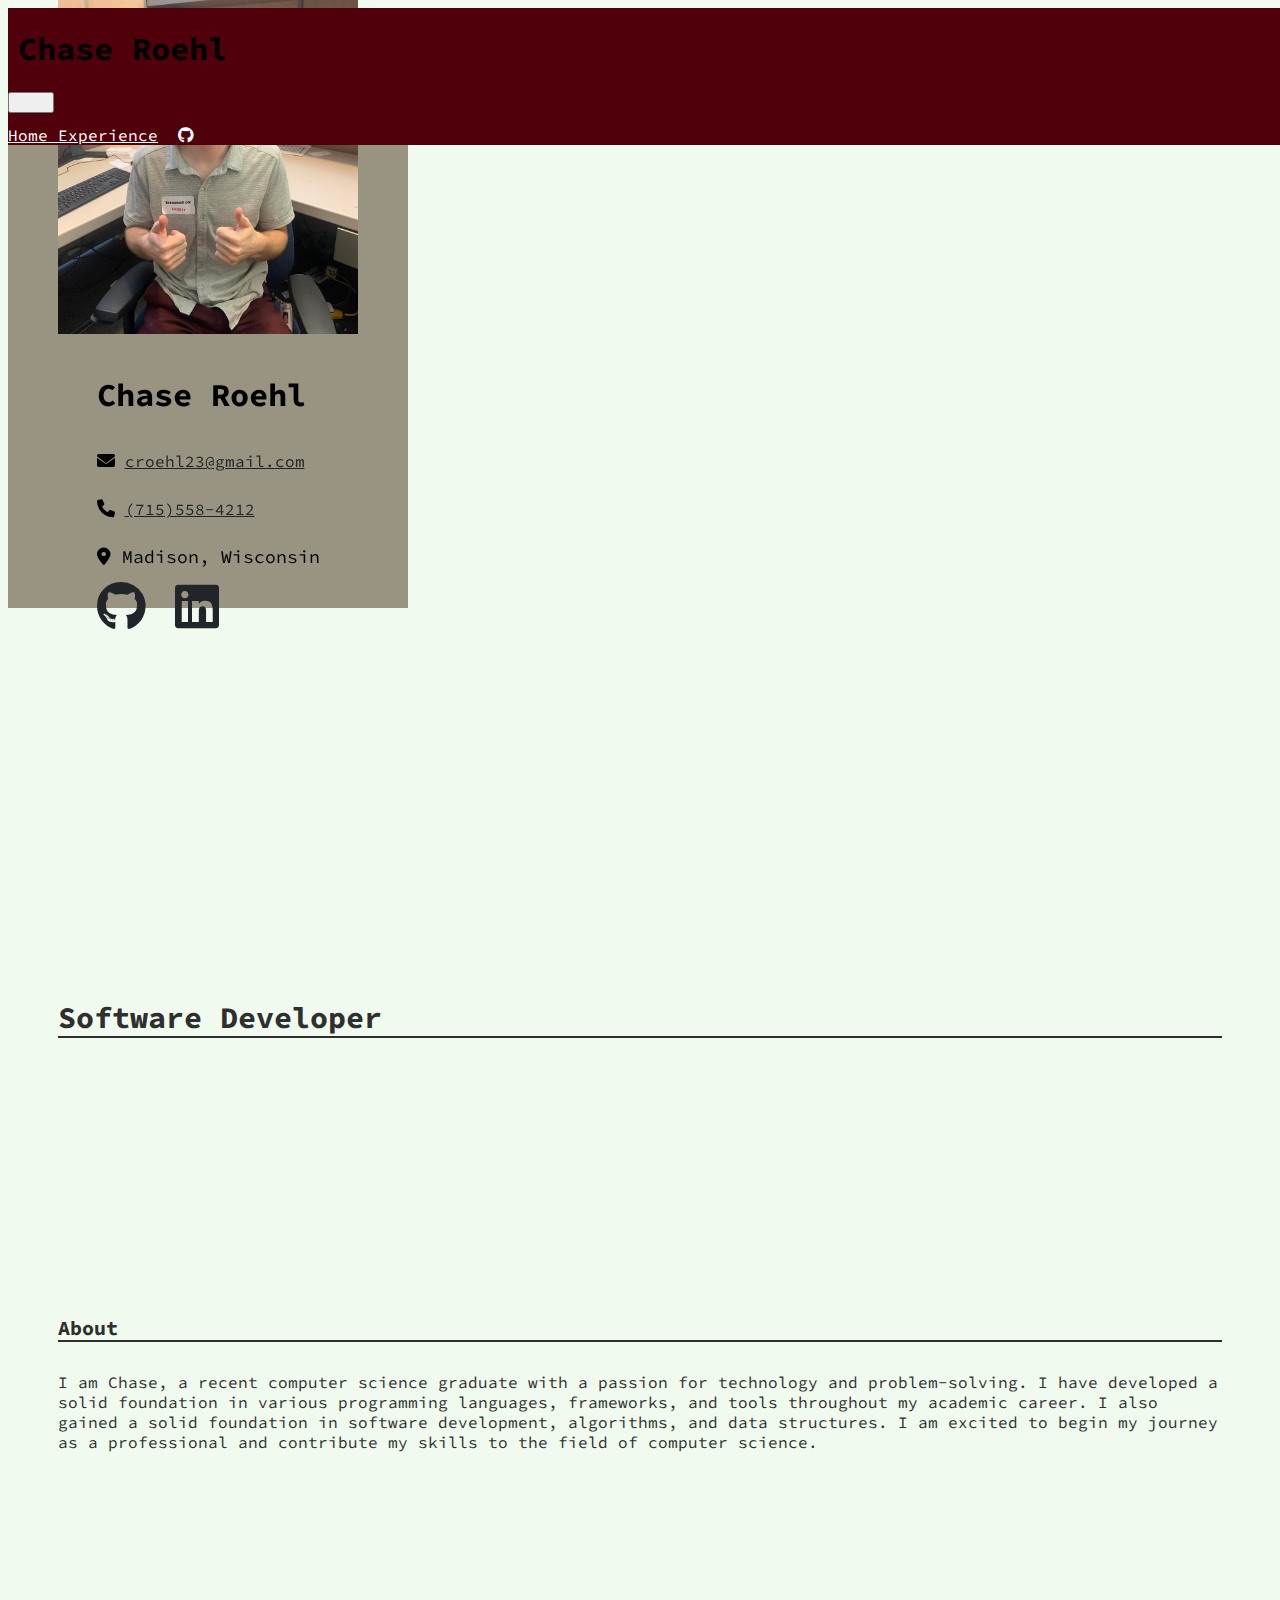
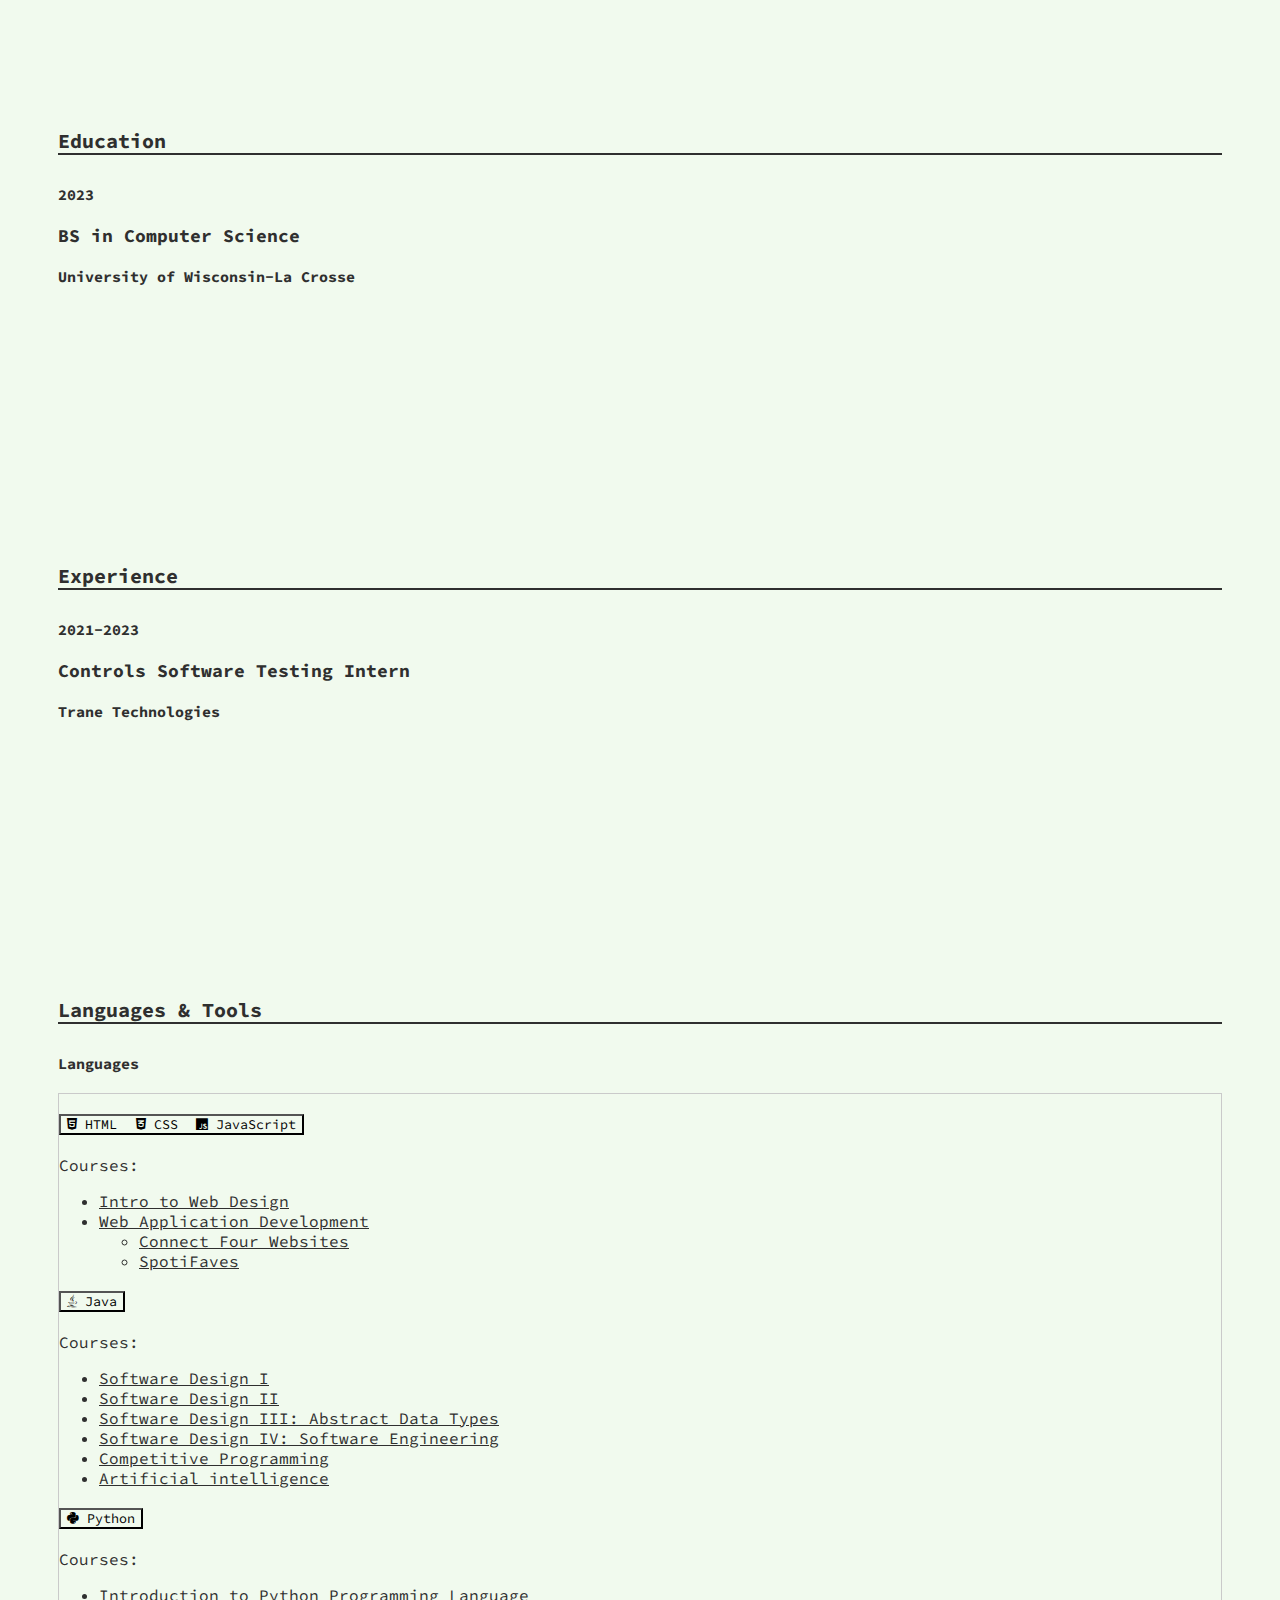
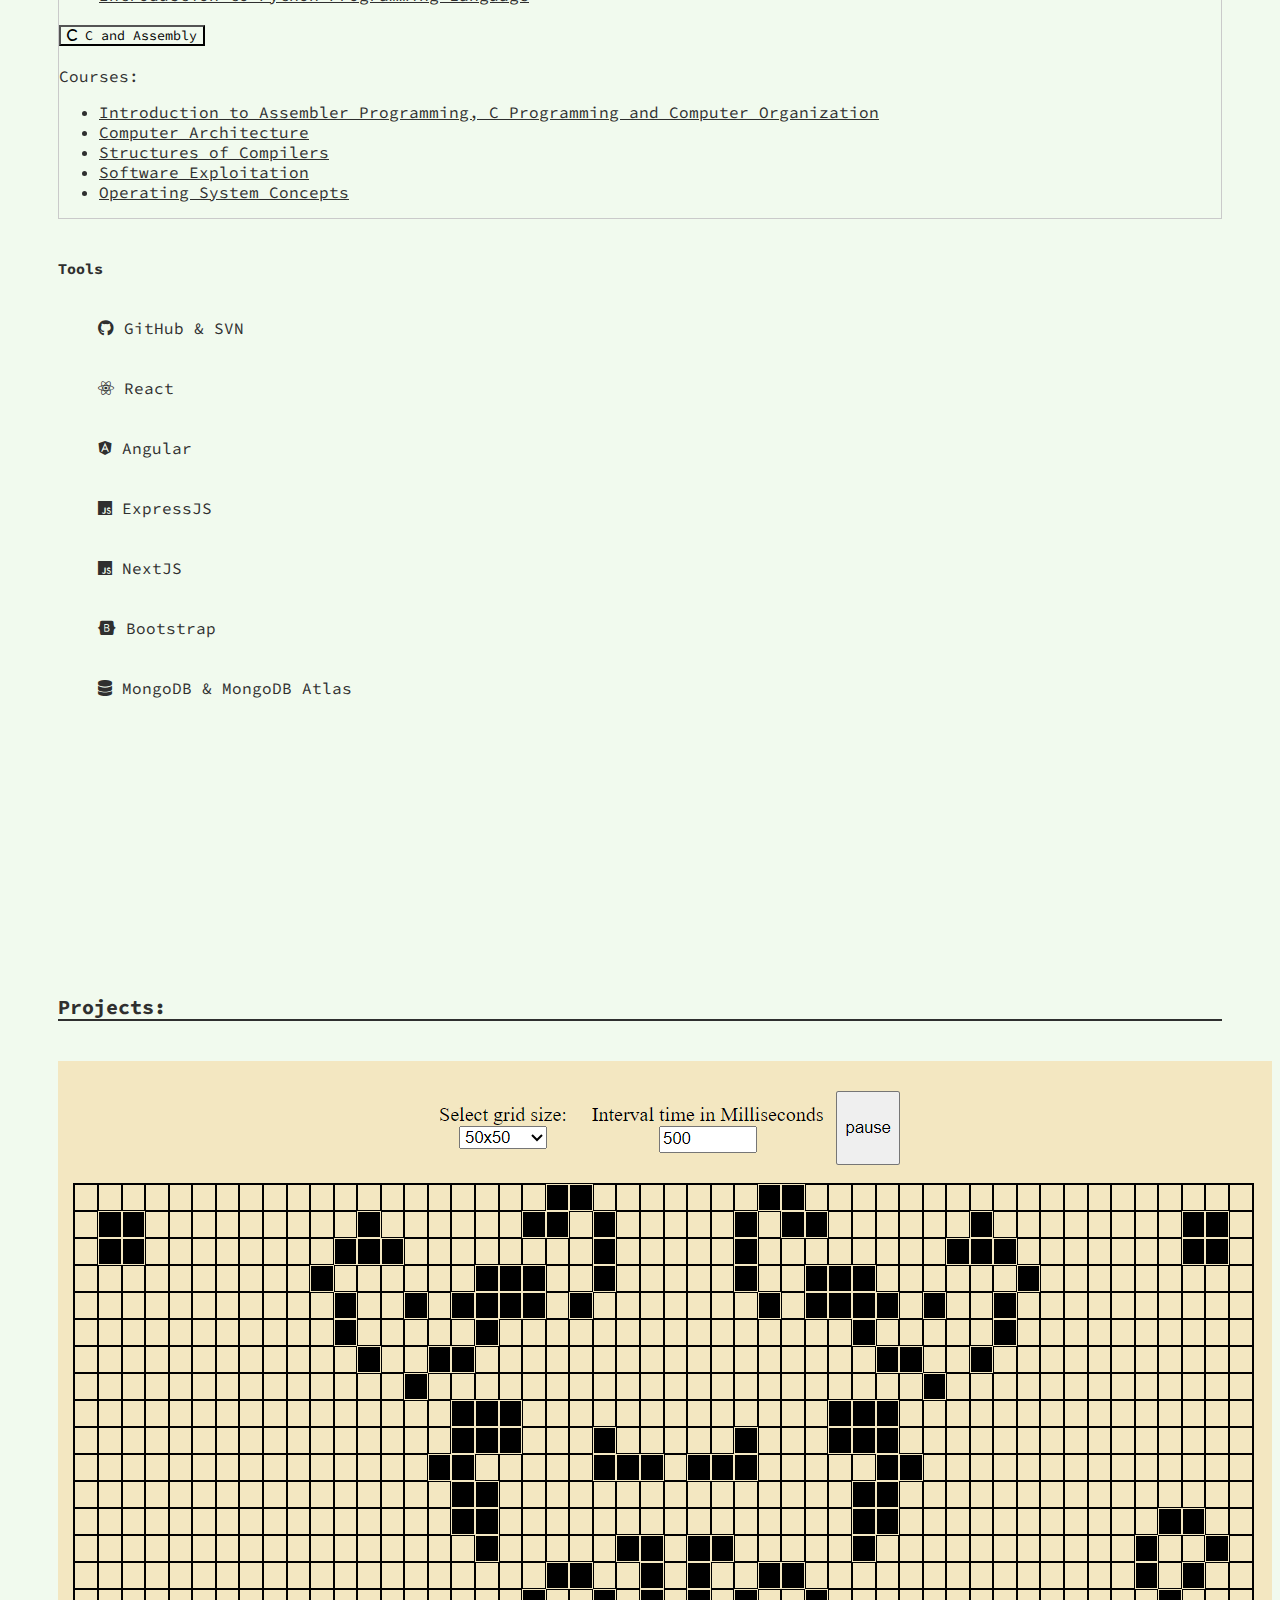
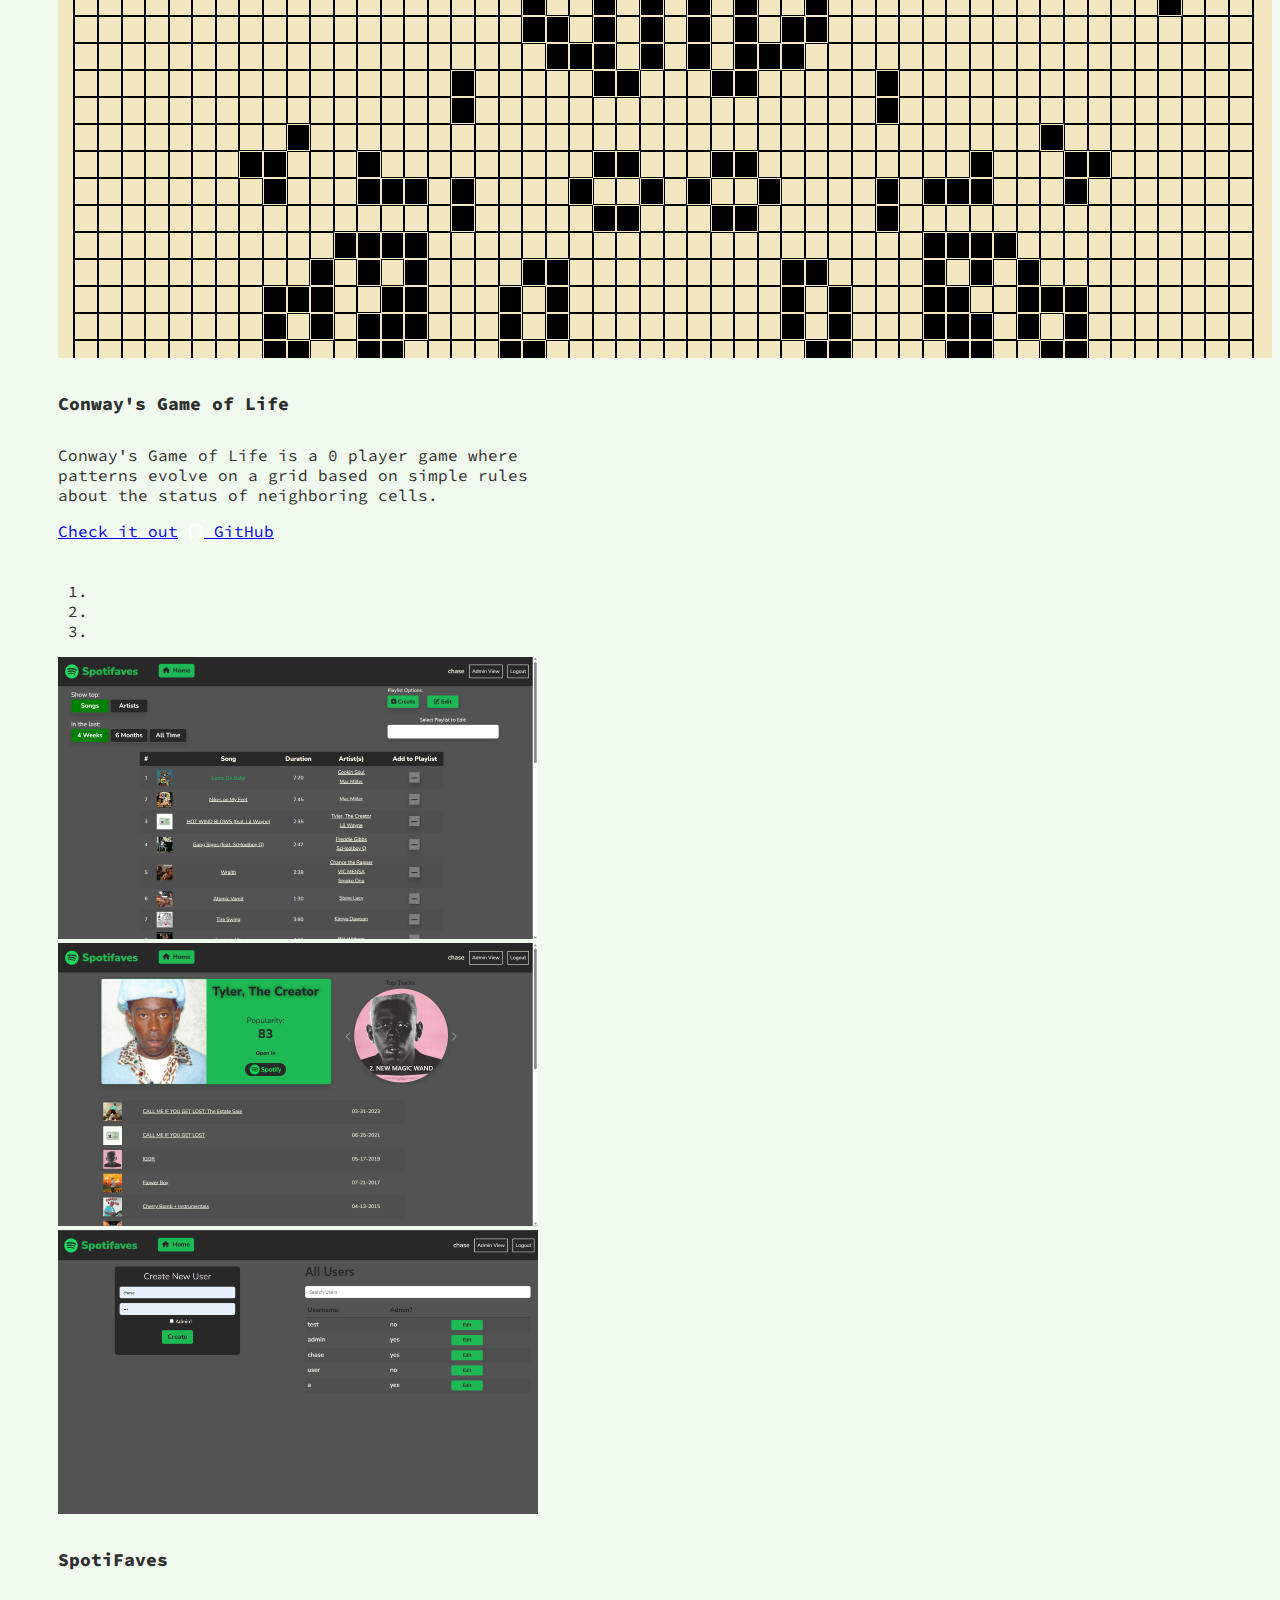
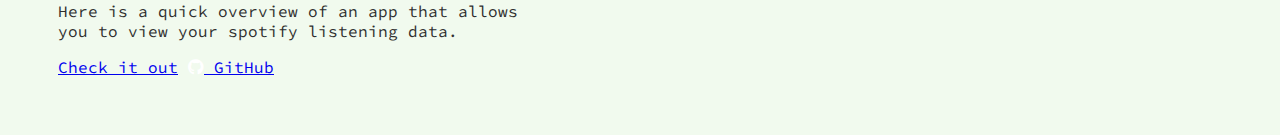
<file: index.html>
<!DOCTYPE html>
<html>
    <head>
        <title>Chase Roehl - Portfolio</title>
        <meta name="description" content="A showcase of my work and skills as an aspiring Software Developer"></meta>
        <meta name="keywords" content="web development, software development, Chase Roehl, portfolio"></meta>
        <meta name="viewport" content="width=device-width, initial-scale=1.0"></meta>

        <link rel="stylesheet" href="https://cdnjs.cloudflare.com/ajax/libs/font-awesome/6.0.0-beta3/css/all.min.css">
        <link href="https://cdn.jsdelivr.net/npm/bootstrap@5.2.3/dist/css/bootstrap.min.css" rel="stylesheet" integrity="sha384-rbsA2VBKQhggwzxH7pPCaAqO46MgnOM80zW1RWuH61DGLwZJEdK2Kadq2F9CUG65" crossorigin="anonymous">
        <script src="https://ajax.googleapis.com/ajax/libs/jquery/3.6.4/jquery.min.js"></script>
        <script src="https://cdn.jsdelivr.net/npm/@popperjs/core@2.11.6/dist/umd/popper.min.js"></script>
        <script src="https://cdn.jsdelivr.net/npm/bootstrap@5.3.0/dist/js/bootstrap.min.js"></script>


        

        <link rel="stylesheet" href="styles.css">

        <link rel="preconnect" href="https://fonts.googleapis.com">
        <link rel="preconnect" href="https://fonts.gstatic.com" crossorigin>
        <link href="https://fonts.googleapis.com/css2?family=Source+Code+Pro:wght@200;300;400;500;600;700;800;900&display=swap" rel="stylesheet">
    </head>
    <body>
        <header>
            <nav class="navbar navbar-expand-md">
                <h1 class="navbar-brand text-light" style="margin-left: 10px">Chase Roehl</h1>
                <button class="navbar-toggler" type="button" data-toggle="collapse" data-target="#navbarNavAltMarkup" aria-controls="navbarNavAltMarkup" aria-expanded="false" aria-label="Toggle navigation">
                    <span class="navbar-toggler-icon"></span>
                </button>
                <div class="collapse navbar-collapse" id="navbarNavAltMarkup">
                    <div class="navbar-nav">
                        <a class="nav-item nav-link" href="#about">Home <span class="sr-only">(current)</span></a>
                        <a class="nav-item nav-link" href="#experience">Experience</a>
                        <a class="fa-brands fa-github nav-item" href="https://github.com/roecha" target="_blank"></a> 
                    </div>
                </div>
            </nav>
            <script src="https://stackpath.bootstrapcdn.com/bootstrap/4.5.2/js/bootstrap.min.js"></script>
        </header>

        <div class="row">
            <div class="col-md-5 text-center d-flex align-items-center justify-content-center me-container">
                <div class="me rounded shadow">
                    <img class="rounded" src="./images/chasepic.jpg" alt="image of me at Trane" width="300" height="350">
                    <div class="text-start" style="margin-top: 20px;">
                        <h1>Chase Roehl</h1>
                        <div>
                            <h2 class="fa-solid fa-envelope"></h2>
                            <a href="mailto:croehl23@gmail.com">croehl23@gmail.com</a>
                        </div>
                        <div>
                            <h2 class="fa-solid fa-phone"></h2>
                            <a href="tel:7155584212" >(715)558-4212</a>
                        </div>
                        <h2 class="fa-solid fa-location-dot"><span style="font-family: 'Source Code Pro', monospace; font-weight: 400;"> Madison, Wisconsin</span></h2>
                        <div class="contact-buttons"> 
                            <a class="fa-brands fa-github me-contacts" href="https://github.com/roecha" target="_blank"></a>
                            <a class="fa-brands fa-linkedin me-contacts" href="https://www.linkedin.com/in/chase-roehl-21b240203/" target="_blank"></a>
                        </div> 
                    </div>
                </div>
            </div>
            <div class="col-md-7 about-container">
                <div class="about" id="about">
                    <h1 >Software Developer</h1>
                    <section id="about">
                        <h2>About</h2>
                        <p>
                            I am Chase, a recent computer science graduate with a
                            passion for technology and problem-solving. I have
                            developed a solid foundation in various programming
                            languages, frameworks, and tools throughout my academic
                            career. I also gained a solid foundation in software
                            development, algorithms, and data structures. I am
                            excited to begin my journey as a professional and
                            contribute my skills to the field of computer science.
                        </p>
                    </section>
                    <section>
                        <h2>Education</h2>
                        <div class="row education">
                            <h4 class="col-3">2023</h4>
                            <div class="col">
                                <h3>BS in Computer Science</h3>
                                <h4>University of Wisconsin-La Crosse</h4>
                            </div>
                        </div>
                    </section>
                    <section id="experience">
                        <h2>Experience</h2>
                        <div class="row experience">
                            <h4 class="col-3">2021-2023</h4>
                            <div class="col">
                                <h3>Controls Software Testing Intern</h3>
                                <h4>Trane Technologies</h4>
                            </div>
                        </div>
                    </section>
                    <section id="languages-section">
                        <script src="https://cdn.jsdelivr.net/npm/bootstrap@5.3.0/dist/js/bootstrap.bundle.min.js"></script>

                        <h2>Languages & Tools</h2>
                        <h4 class="langs-and-tools">Languages</h4>
                        <div class="accordion accordion-flush" id="accordion-flush-langs">
                            <div class="accordion-item">
                              <h4 class="accordion-header" id="flush-headingOne">
                                <button class="accordion-button collapsed" type="button" data-bs-toggle="collapse" data-bs-target="#flush-collapseOne" aria-expanded="false" aria-controls="flush-collapseOne">
                                  <div class="text-center d-flex align-items-center justify-content-center">
                                    <i class="fa-brands fa-html5"><span class="font-awesome-text" style="margin-right: 15px;"> HTML</span></i>
                                    <i class="fa-brands fa-css3-alt"><span class="font-awesome-text" style="margin-right: 15px;"> CSS</span></i>
                                    <i class="fa-brands fa-js"><span class="font-awesome-text"> JavaScript</span></i>
                                  </div>
                                </button>
                              </h4>
                              <div id="flush-collapseOne" class="accordion-collapse collapse" aria-labelledby="flush-headingOne" data-bs-parent="#accordion-flush-langs">
                                <div class="accordion-body">
                                    <p>Courses:</p>
                                    <ul>
                                        <li>
                                            <span class="popover-trigger" data-bs-toggle="popover" data-bs-placement="right" data-bs-trigger="hover"  data-bs-content="This course is an introduction to webpage design and website management. Students will be introduced to browser/server interaction, webpage design, techniques for creating media rich graphical interfaces, and ethical considerations regarding intellectual property rights and security. Students will receive hands-on experience in a variety of standardized web technologies to develop dynamic, functional, and appealing webpages.">
                                                Intro to Web Design
                                            </span>
                                        </li>
                                        <li>
                                            <span class="popover-trigger" data-bs-toggle="popover" data-bs-placement="right" data-bs-trigger="hover" data-bs-content="This course will give a detailed description of the core concepts and general principles of web application development. The course will cover various protocols, programming languages, scripting languages, data storage and security, layered software architectures, and graphical interface design as they relate to web development. Students will apply these techniques to the development of medium scale web application.">
                                                Web Application Development
                                            </span>
                                            <ul>
                                                <li>
                                                    <span class="popover-trigger" data-bs-toggle="popover" data-bs-placement="right" data-bs-trigger="hover" data-bs-content="Throughout the course, we worked on three different Connect Four websites. One was made entirely with ExpressJS, one with an Angular front-end and ExpressJS back-end, and one with an angular front-end and Spring Boot back-end. The Spring Boot back-end also included a MongoDB database and user authentication.">
                                                        Connect Four Websites
                                                    </span>
                                                </li>
                                                <li>
                                                    <span class="popover-trigger" data-bs-toggle="popover" data-bs-placement="right" data-bs-trigger="hover" data-bs-content="As a final project, I made an application using the Spotify API, an Angular front-end, an ExpressJS back-end, and a MongoDB database. The website would show your top songs and artists on Spotify as well as allow users to view song and artist data and create a playlist on Spotify. The website included user authentication and OAuth authentication for Spotify.">
                                                        SpotiFaves
                                                    </span>
                                                </li>
                                            </ul>
                                        </li>
                                    </ul>
                                </div>
                              </div>
                            </div>
                            <div class="accordion-item">
                              <h4 class="accordion-header" id="flush-headingTwo">
                                <button class="accordion-button collapsed" type="button" data-bs-toggle="collapse" data-bs-target="#flush-collapseTwo" aria-expanded="false" aria-controls="flush-collapseTwo">
                                    <i class="fa-brands fa-java"><span class="font-awesome-text"> Java</span></i>
                                </button>
                              </h4>
                              <div id="flush-collapseTwo" class="accordion-collapse collapse" aria-labelledby="flush-headingTwo" data-bs-parent="#accordion-flush-langs">
                                <div class="accordion-body">
                                    <p>Courses:</p>
                                    <ul>
                                        <li>
                                            <span class="popover-trigger" data-bs-toggle="popover" data-bs-placement="right" data-bs-trigger="hover" data-bs-content="This course is an introduction to the fundamentals of software development including software classes, objects, inheritance, polymorphism, logic, selection control, repetition control, subprograms, parameter passage, and rudimentary software engineering techniques. Students complete numerous programming projects using a modern programming language.">
                                                Software Design I
                                            </span>
                                        </li>
                                        <li>
                                            <span class="popover-trigger" data-bs-toggle="popover" data-bs-placement="right" data-bs-trigger="hover" data-bs-content="This is a second course in the design of programs. Emphasis is placed on data abstraction and its application in design. Definitions of abstract data types are examined. The following structures are examined as methods for implementing data abstractions: recursion, generics, stacks, queues, strings, and various linked lists. Students will be expected to write several programs using these techniques in a modern programming language.">
                                                Software Design II
                                            </span>
                                        </li>
                                        <li>
                                            <span class="popover-trigger" data-bs-toggle="popover" data-bs-placement="right" data-bs-trigger="hover" data-bs-content="This course is an extensive survey of data structures and associated algorithms. An introduction to algorithm efficiency measures is included as a tool for deciding among alternate algorithms. Topics include searching and sorting in arrays, hash tables, tree traversal and search algorithms, expression evaluation, functional programming, development of thread-safe data structures and graphs.">
                                                Software Design III: Abstract Data Types 
                                            </span>
                                        </li>
                                        <li>
                                            <span class="popover-trigger" data-bs-toggle="popover" data-bs-placement="right" data-bs-trigger="hover" data-bs-content="A study of methodologies for the development of reliable software systems. Several specification, design, and testing techniques are surveyed with an emphasis on one particular formal specification and formal design technique. Students work in teams, applying these techniques to the development of a medium scale (2000-5000 lines) software product.">
                                                Software Design IV: Software Engineering
                                            </span>
                                        </li>
                                        <li>
                                            <span class="popover-trigger" data-bs-toggle="popover" data-bs-placement="right" data-bs-trigger="hover" data-bs-content="Programming competitions involve writing code to solve a set of problems, working under a time-limit. Learning to participate successfully in such competitions is an effective way to become a better programmer. This course introduces students to some of the techniques and problem types that are commonly encountered in many programming contests. Students will learn a set of common algorithms and data structures, along with general conceptual tools and rules of thumb, that will prepare them to be able to solve programming problems encountered in competition and job interview settings. The course will consist of code review, along with extensive coding practice.">
                                                Competitive Programming
                                            </span>
                                        </li>
                                        <li>
                                            <span class="popover-trigger" data-bs-toggle="popover" data-bs-placement="right" data-bs-trigger="hover" data-bs-content="This course is an introduction to the fundamental principles of artificial intelligence. Topics include search strategies, adversarial search, constraint satisfaction, planning and scheduling, logic and inference, accounting for uncertainty, and probabilistic reasoning. Projects include writing a substantial artificial intelligence application program.">
                                                Artificial intelligence
                                            </span>
                                        </li>
                                    </ul>
                                </div>
                              </div>
                            </div>
                            <div class="accordion-item">
                              <h4 class="accordion-header" id="flush-headingThree">
                                <button class="accordion-button collapsed" type="button" data-bs-toggle="collapse" data-bs-target="#flush-collapseThree" aria-expanded="false" aria-controls="flush-collapseThree">
                                    <i class="fa-brands fa-python"><span class="font-awesome-text"> Python</span></i>
                                </button>
                              </h4>
                              <div id="flush-collapseThree" class="accordion-collapse collapse" aria-labelledby="flush-headingThree" data-bs-parent="#accordion-flush-langs">
                                <div class="accordion-body">
                                    <p>Courses:</p>
                                    <ul>
                                        <li>
                                            <span class="popover-trigger" data-bs-toggle="popover" data-bs-placement="right" data-bs-trigger="hover" data-bs-content="This course presents the syntax and semantics of a particular programming language. This semester was focused on Python. Our final project focused on creating a medium scale application of our choosing.">
                                                Introduction to Python Programming Language
                                            </span>
                                        </li>
                                    </ul>
                                    </div>
                              </div>
                            </div>
                            <div class="accordion-item">
                                <h4 class="accordion-header" id="flush-headingFour">
                                  <button class="accordion-button collapsed" type="button" data-bs-toggle="collapse" data-bs-target="#flush-collapseFour" aria-expanded="false" aria-controls="flush-collapseFour">
                                    <i class="fa-solid fa-c"><span class="font-awesome-text"  style="font-weight: 400;"> C and Assembly</span></i>
                                  </button>
                                </h4>
                                <div id="flush-collapseFour" class="accordion-collapse collapse" aria-labelledby="flush-headingFour" data-bs-parent="#accordion-flush-langs">
                                  <div class="accordion-body">
                                    <p>Courses:</p>
                                    <ul>
                                        <li>
                                            <span class="popover-trigger" data-bs-toggle="popover" data-bs-placement="top" data-bs-trigger="hover" data-bs-content="This course involves programming in machine, assembler and C languages and an introduction to computer organization. Machine language, assembler language and computer organization topics include basic instruction types, data representation, addressing modes, registers, the ALU, computer memory, and interrupt handling. C languages topics include control structures, data types, arrays, structs, files, pointers, dynamic memory, compiling and linking.">
                                                Introduction to Assembler Programming, C Programming and Computer Organization
                                            </span>
                                        </li>
                                        <li>
                                            <span class="popover-trigger" data-bs-toggle="popover" data-bs-placement="right" data-bs-trigger="hover" data-bs-content="A presentation of the logical organization of modern digital computers. Topics include performance evaluation, instruction set design, computer arithmetic, processor control, pipelining, cache memory, memory hierarchy, memory and system buses, and I/O organization.">
                                                Computer Architecture
                                            </span>
                                        </li>
                                        <li>
                                            <span class="popover-trigger" data-bs-toggle="popover" data-bs-placement="right" data-bs-trigger="hover" data-bs-content="An extensive study of all phases of the compilation of high level programming languages. Topics include: scanning, parsing (LL and LR), semantics analysis, symbol table organization and manipulation, internal code generation, storage allocation, optimization and object code generation. Students are required to complete a compiler for a small high-level language. This course is taught largely at an undergraduate level.">
                                                Structures of Compilers
                                            </span>
                                        </li>
                                        <li>
                                            <span class="popover-trigger" data-bs-toggle="popover" data-bs-placement="right" data-bs-trigger="hover" data-bs-content="This course examines techniques for exploiting vulnerable software. Topics include binary reverse engineering, source code analysis, intrusion, and exploitation. The course will also discuss matters of reconnaissance, privilege escalation, lateral movement, obfuscation, and exfiltration. Students are expected to write low-level exploits using modern tools and deploy them against vulnerable services in a laboratory environment.">
                                                Software Exploitation
                                            </span>
                                        </li>
                                        <li>
                                            <span class="popover-trigger" data-bs-toggle="popover" data-bs-placement="right" data-bs-trigger="hover" data-bs-content="The study of the structures and algorithms of operating systems. Operating systems are viewed as managers and controllers of resources such as processors, memory, input and output devices and data. Topics include multiprogramming systems, CPU scheduling, memory management and device management.">
                                                Operating System Concepts
                                            </span>
                                        </li> 
                                    </ul>
                                  </div>
                                </div>
                              </div>
                          </div>

                          <h4 class="langs-and-tools">Tools</h4>
                          <ul class="list-group tools-list">
                            <li class="list-group-item tools-list-item">
                                <i class="fa-brands fa-github"><span class="font-awesome-text"> GitHub & SVN</span></i>
                            </li>
                            <li class="list-group-item tools-list-item">
                                <i class="fa-brands fa-react"><span class="font-awesome-text"> React</span></i>
                            </li>
                            <li class="list-group-item tools-list-item">
                                <i class="fa-brands fa-angular"><span class="font-awesome-text"> Angular</span></i>
                            </li>
                            <li class="list-group-item tools-list-item">
                                <i class="fa-brands fa-js"><span class="font-awesome-text"> ExpressJS</span></i>
                            </li>
                            <li class="list-group-item tools-list-item">
                                <i class="fa-brands fa-js"><span class="font-awesome-text"> NextJS</span></i>
                            </li>
                            <li class="list-group-item tools-list-item">
                                <i class="fa-brands fa-bootstrap"><span class="font-awesome-text"> Bootstrap</span></i>
                            </li>
                            <li class="list-group-item tools-list-item">
                                <i class="fa-solid fa-database"><span class="font-awesome-text"  style="font-weight: 400;"> MongoDB & MongoDB Atlas</span></i>
                            </li>
                          </ul>

                    </section>
                    <section id="projects">
                        <h2>Projects:</h2>
                        <div class="card shadow text-center" style="width: 30rem;">
                            <img src="./images/game-of-life.png" class="card-img-top" alt="...">
                            <div class="card-body">
                              <h5 class="card-title">Conway's Game of Life</h5>
                              <p class="card-text">Conway's Game of Life is a 0 player game where patterns evolve on a grid based on simple rules about the status of neighboring cells.</p>
                              <a href="./Conways-Game-of-Life/index.html" target="_blank" class="btn btn-primary">Check it out</a>
                              <a href="https://github.com/roecha/Conways-Game-of-Life" target="_blank" class="btn btn-primary"><i class="fa-brands fa-github nav-item" ></i> GitHub</a>
                            </div>
                        </div>
                        <div class="card shadow text-center" id="spotifaves-card">
                            <div id="carouselInd" class="carousel slide" data-ride="carousel">
                                <ol class="carousel-indicators">
                                  <li data-target="#carouselInd" data-slide-to="0" class="active"></li>
                                  <li data-target="#carouselInd" data-slide-to="1"></li>
                                  <li data-target="#carouselInd" data-slide-to="2"></li>
                                </ol>
                                <div class="carousel-inner">
                                    <div class="carousel-item active">
                                        <img src="./images/spotifaves/sfhome.png" alt="SpotiFaves Home View">
                                        <div class="carousel-caption d-none d-md-block">
                                        </div>
                                      </div>
                                      <div class="carousel-item">
                                        <img src="./images/spotifaves/aristview.png" alt="SpotiFaves Artist View">
                                        <div class="carousel-caption d-none d-md-block">
                                        </div>
                                      </div>
                                      <div class="carousel-item">
                                        <img src="./images/spotifaves/sfadmin.png" alt="ApotiFaves Admin View">
                                        <div class="carousel-caption d-none d-md-block">
                                        </div>
                                      </div>
                                </div>
                                <a class="carousel-control-prev" href="#carouselInd" role="button" data-slide="prev">
                                  <span class="carousel-control-prev-icon" aria-hidden="true"></span>
                                  <span class="sr-only">Previous</span>
                                </a>
                                <a class="carousel-control-next" href="#carouselInd" role="button" data-slide="next">
                                  <span class="carousel-control-next-icon" aria-hidden="true"></span>
                                  <span class="sr-only">Next</span>
                                </a>
                              </div>
                            <!-- <img ="cardclass-img-top" src="..." alt="Card image cap"> -->
                            <div class="card-body">
                              <h5 class="card-title">SpotiFaves</h5>
                              <p class="card-text">Here is a quick overview of an app that allows you to view your spotify listening data.</p>
                              <a href="./spotifaves.html" class="btn btn-primary">Check it out</a>
                              <a href="https://github.com/roecha/Conways-Game-of-Life" target="_blank" class="btn btn-primary"><i class="fa-brands fa-github nav-item" ></i> GitHub</a>
                            </div>
                        </div>
                    </section>
                </div>

            </div>
        </div>

        <script>
            // Initialize popovers
            var popoverTriggerList = [].slice.call(document.querySelectorAll('.popover-trigger'));
            var popoverList = popoverTriggerList.map(function (popoverTriggerEl) {
              return new bootstrap.Popover(popoverTriggerEl);
            });
          </script>
    </body>
</html>
</file>
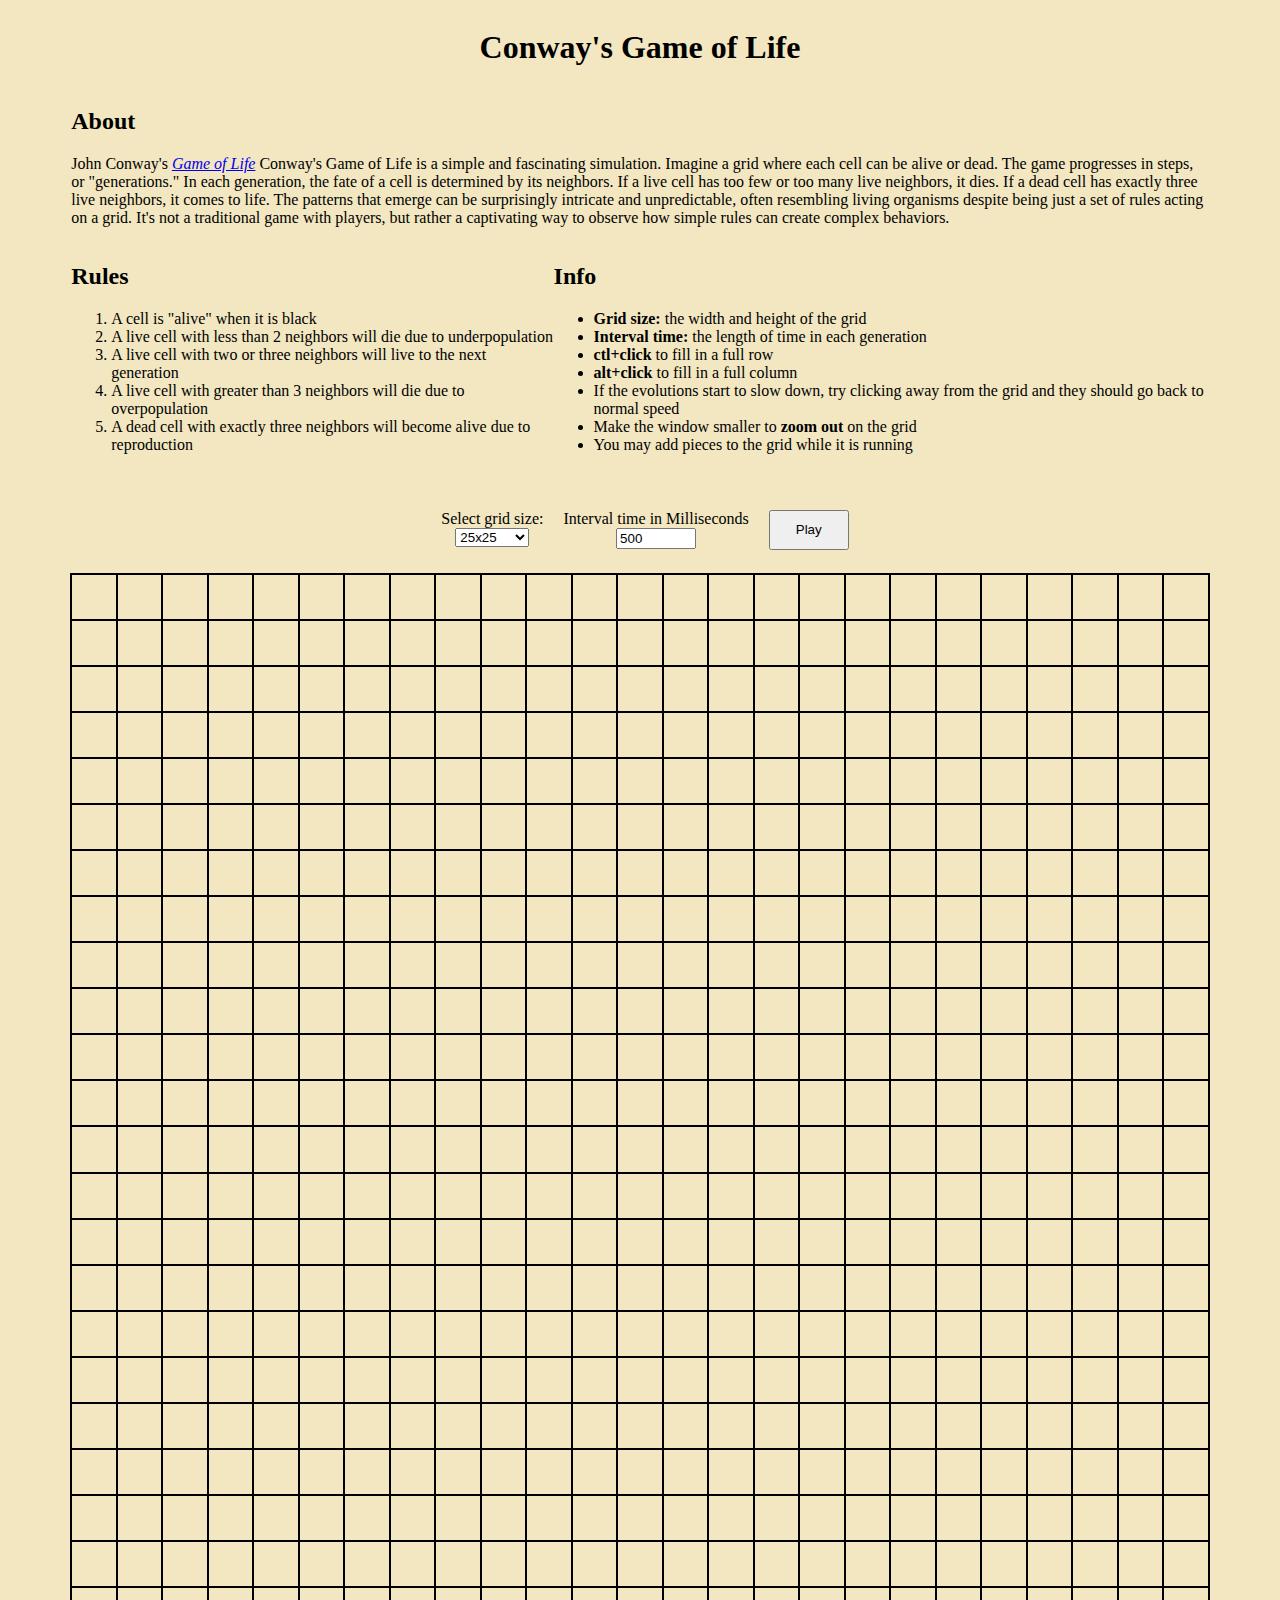
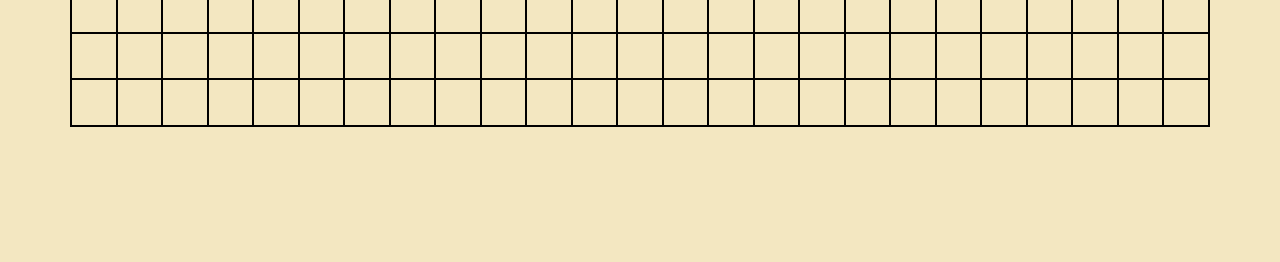
<file: Conways-Game-of-Life/index.html>
<!DOCTYPE html>
<html>
    <head>
        <link rel="stylesheet" href="app.css" />
        <title>Conway's Game of Life</title>
    </head>
    <body>

        <h1>Conway's Game of Life</h1>
        <div id="explanation">
            <div id="about"> 
                <h2>About</h2>
                <p> John Conway's <a href="https://en.wikipedia.org/wiki/Conway%27s_Game_of_Life" target="_blank"><i>Game of Life</i></a> Conway's Game of Life is a simple and fascinating simulation. Imagine a grid where each cell can be alive or dead. The game progresses in steps, or "generations." In each generation, the fate of a cell is determined by its neighbors. If a live cell has too few or too many live neighbors, it dies. If a dead cell has exactly three live neighbors, it comes to life. The patterns that emerge can be surprisingly intricate and unpredictable, often resembling living organisms despite being just a set of rules acting on a grid. It's not a traditional game with players, but rather a captivating way to observe how simple rules can create complex behaviors.</p>
            </div>
            <div id="rules-and-info">
                <div id="rules">
                    <h2>Rules</h2>
                    <ol>
                        <li>A cell is "alive" when it is black</li>
                        <li>A live cell with less than 2 neighbors will die due to underpopulation</li>
                        <li>A live cell with two or three neighbors will live to the next generation</li>
                        <li>A live cell with greater than 3 neighbors will die due to overpopulation</li>
                        <li>A dead cell with exactly three neighbors will become alive due to reproduction</li>
                    </ol>
                </div>
                <div>
                    <h2>Info</h2>
                    <ul>
                        <li><b>Grid size:</b> the width and height of the grid</li>
                        <li><b>Interval time:</b> the length of time in each generation</li>
                        <li><b>ctl+click</b> to fill in a full row</li>
                        <li><b>alt+click</b> to fill in a full column</li>
                        <li>If the evolutions start to slow down, try clicking away from the grid and they should go back to normal speed</li>
                        <li>Make the window smaller to <b>zoom out</b> on the grid</li>
                        <li>You may add pieces to the grid while it is running</li>
                    </ul>
                </div>
            </div>
        </div>
        <div id="settings">
            <div>
                <label> Select grid size: </label>
                <select id="select-value" onchange="displayGrid()">
                    <option value="25">25x25</option>
                    <option value="50">50x50</option>
                    <option value="100">100x100</option>
                </select>
            </div>

            <div>
                <label for="interval">Interval time in Milliseconds</label>
                <input
                    type="number"
                    id="interval"
                    name="interval"
                    required
                    value="500"
                    min="1"
                    max="10000"
                />
            </div>

            <button id="play-button" onclick="playGame()">Play</button>
        </div>
        
        <div id="grid-container"></div>

        <script src="app.js"></script>
    </body>
</html>
</file>
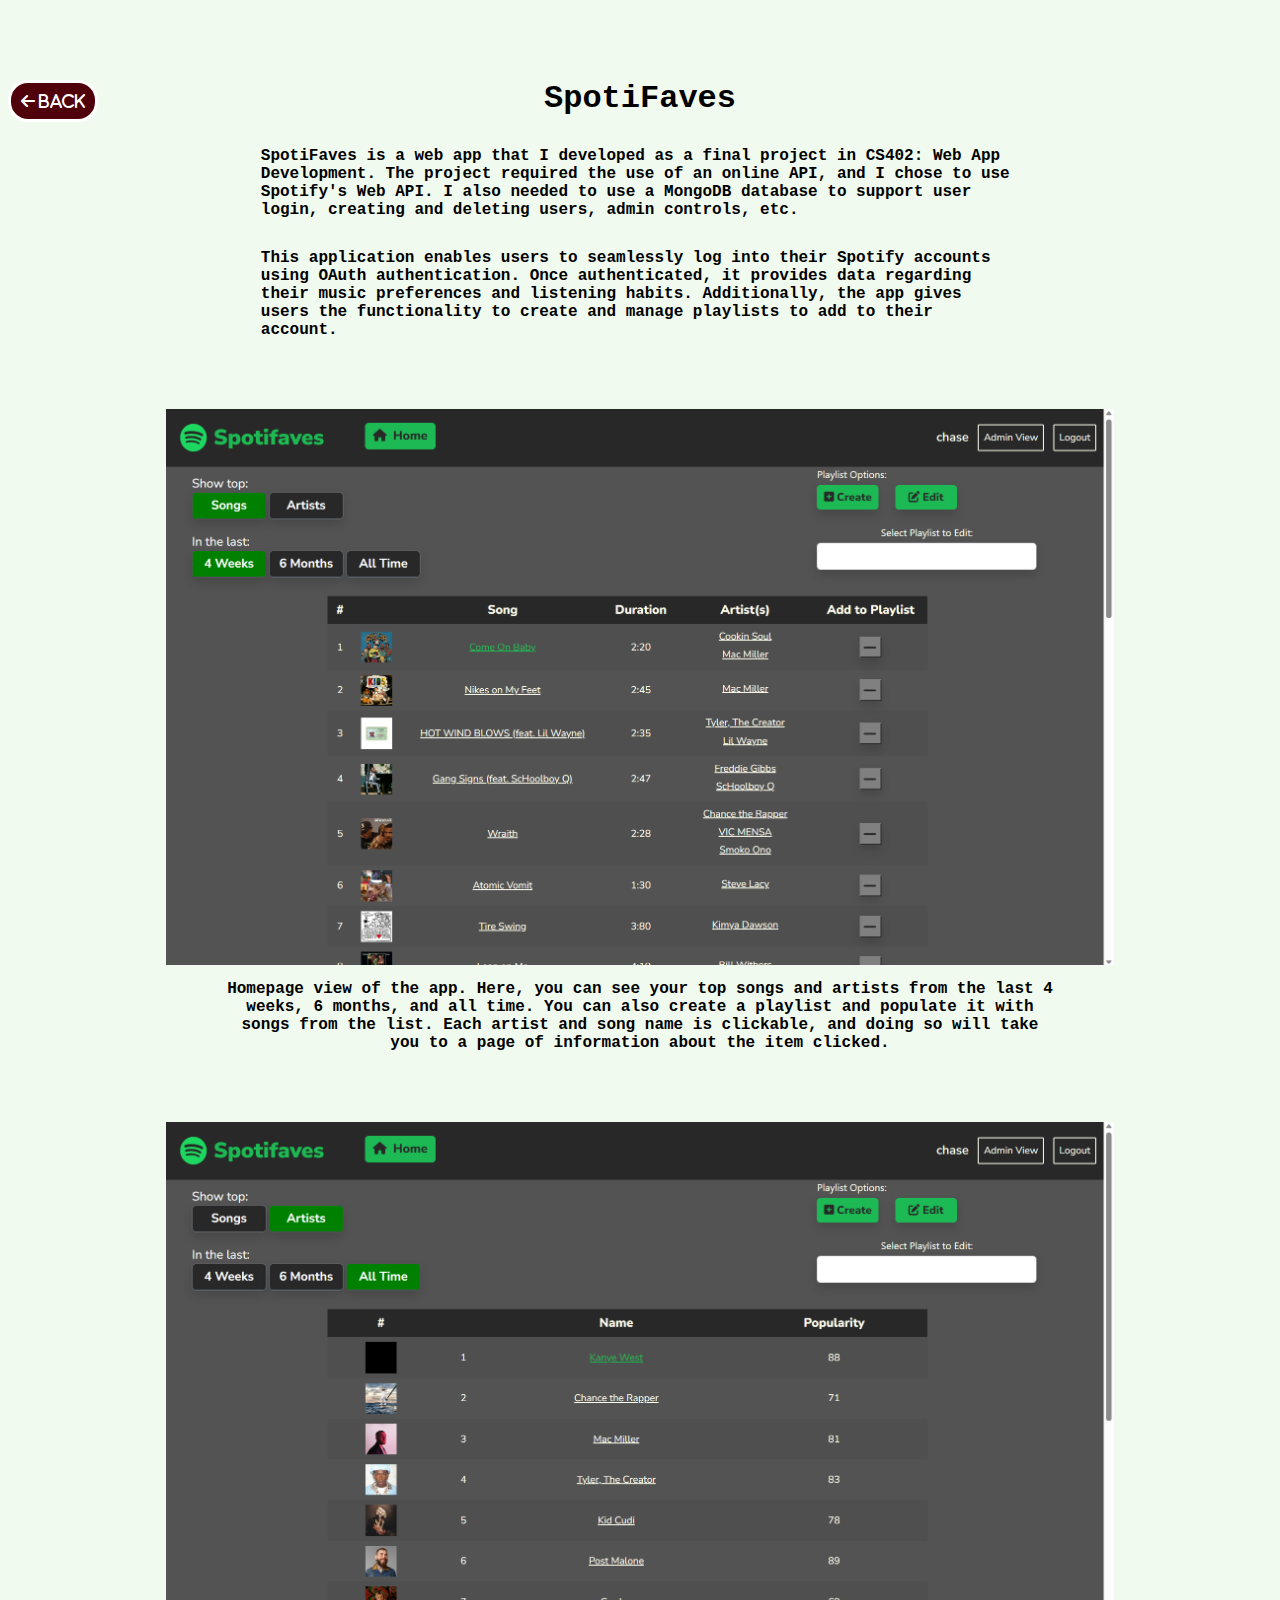
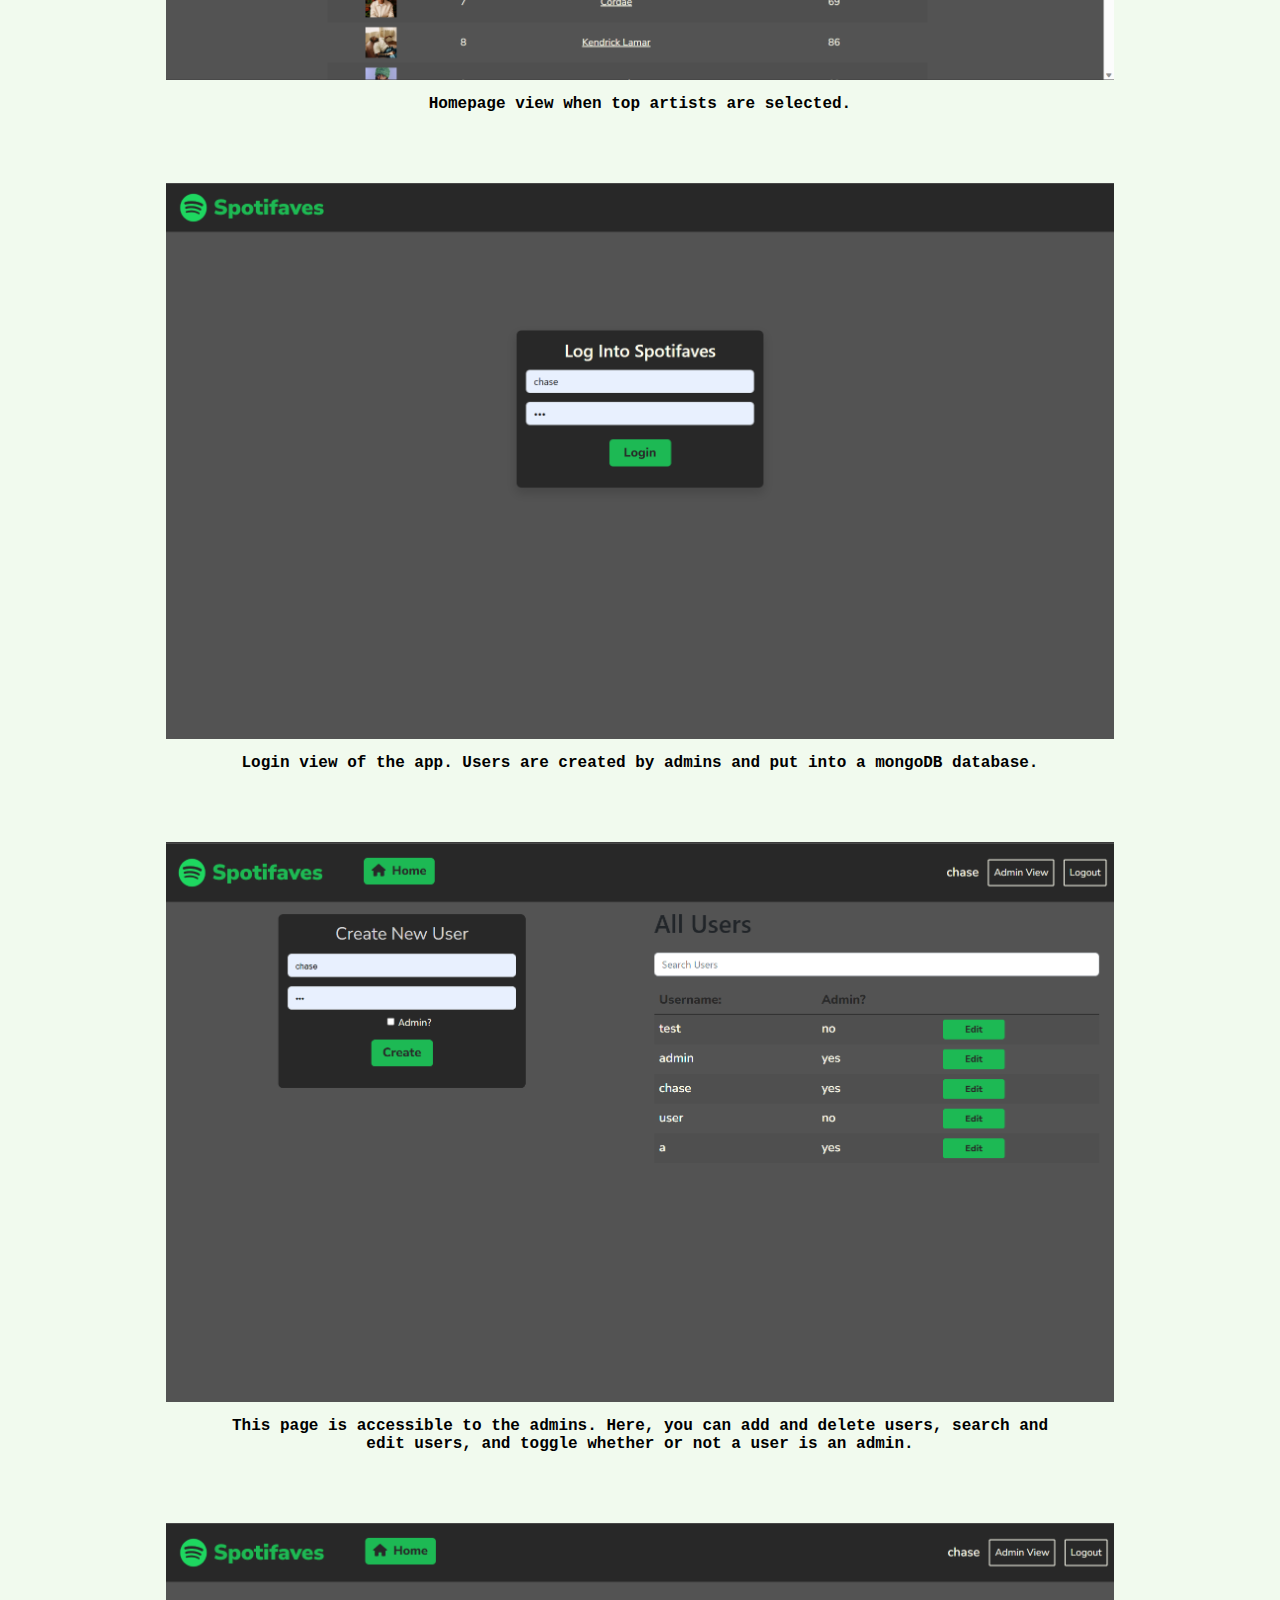
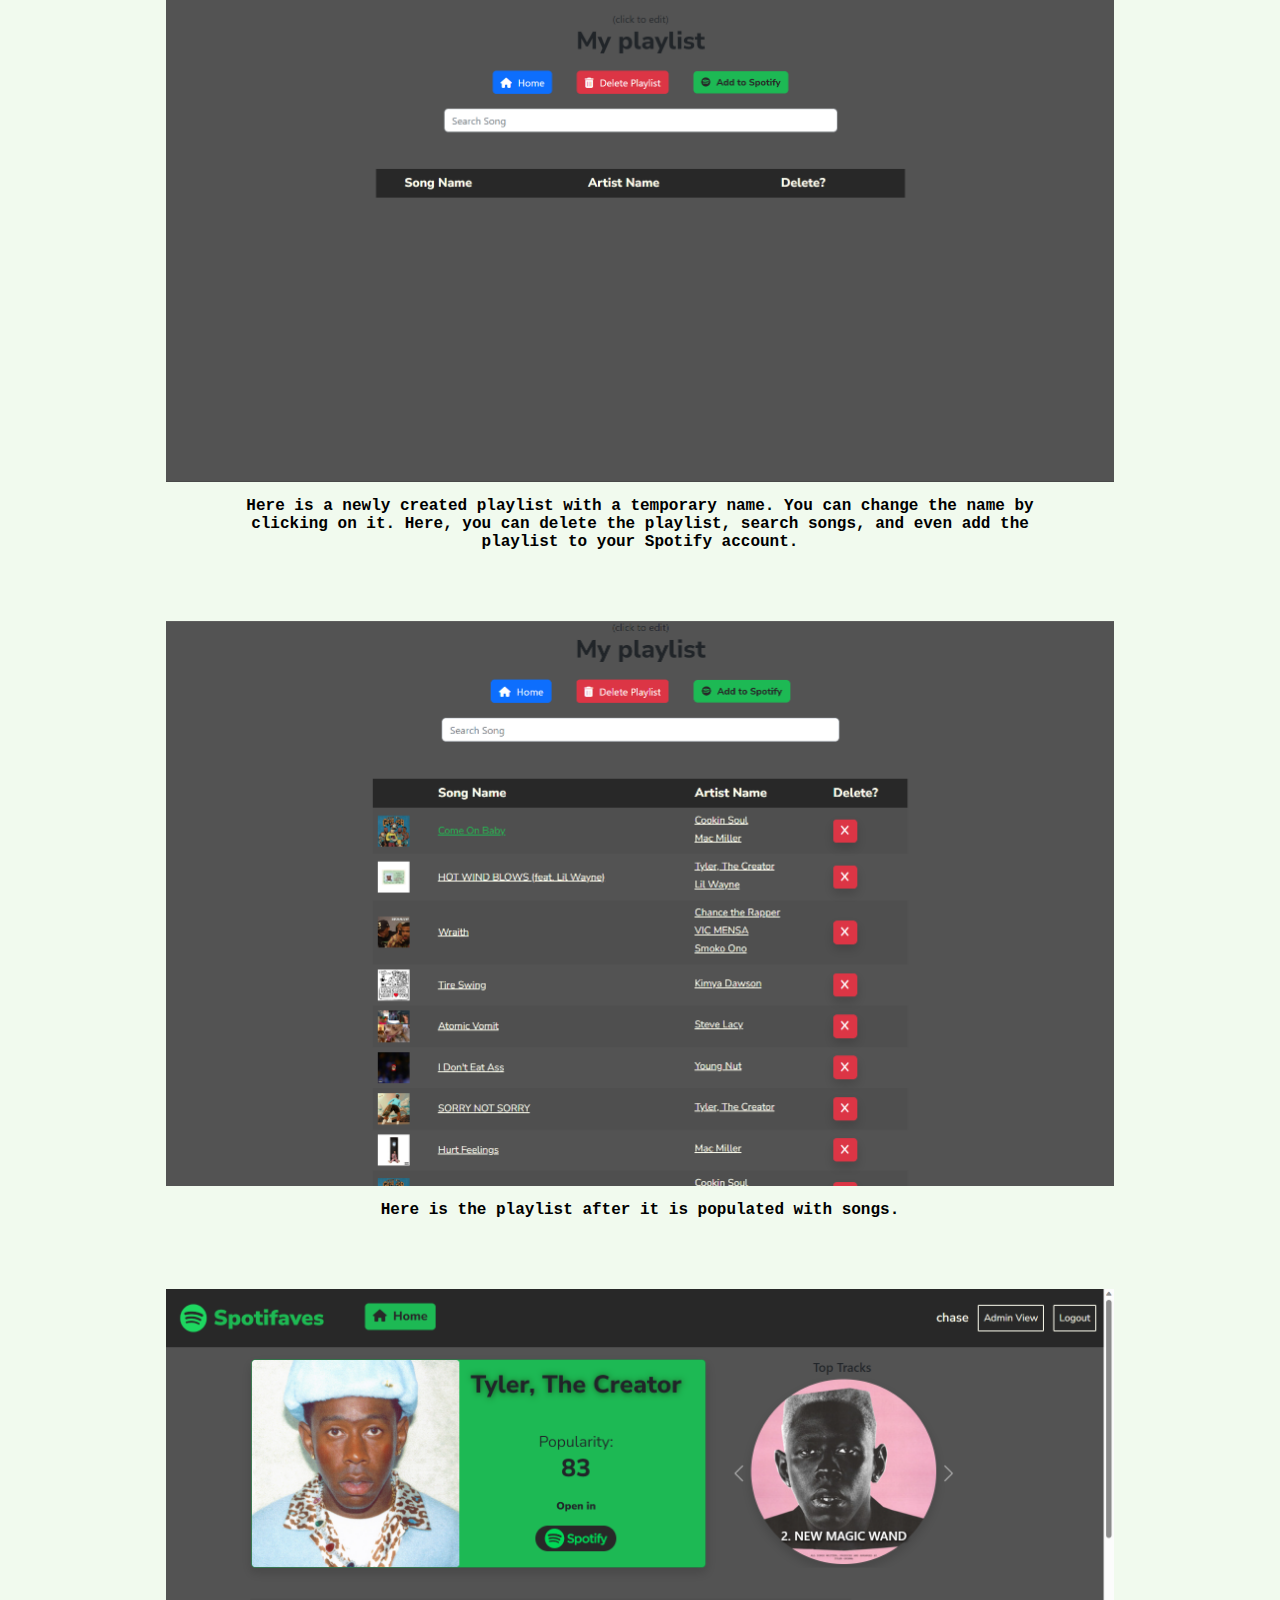
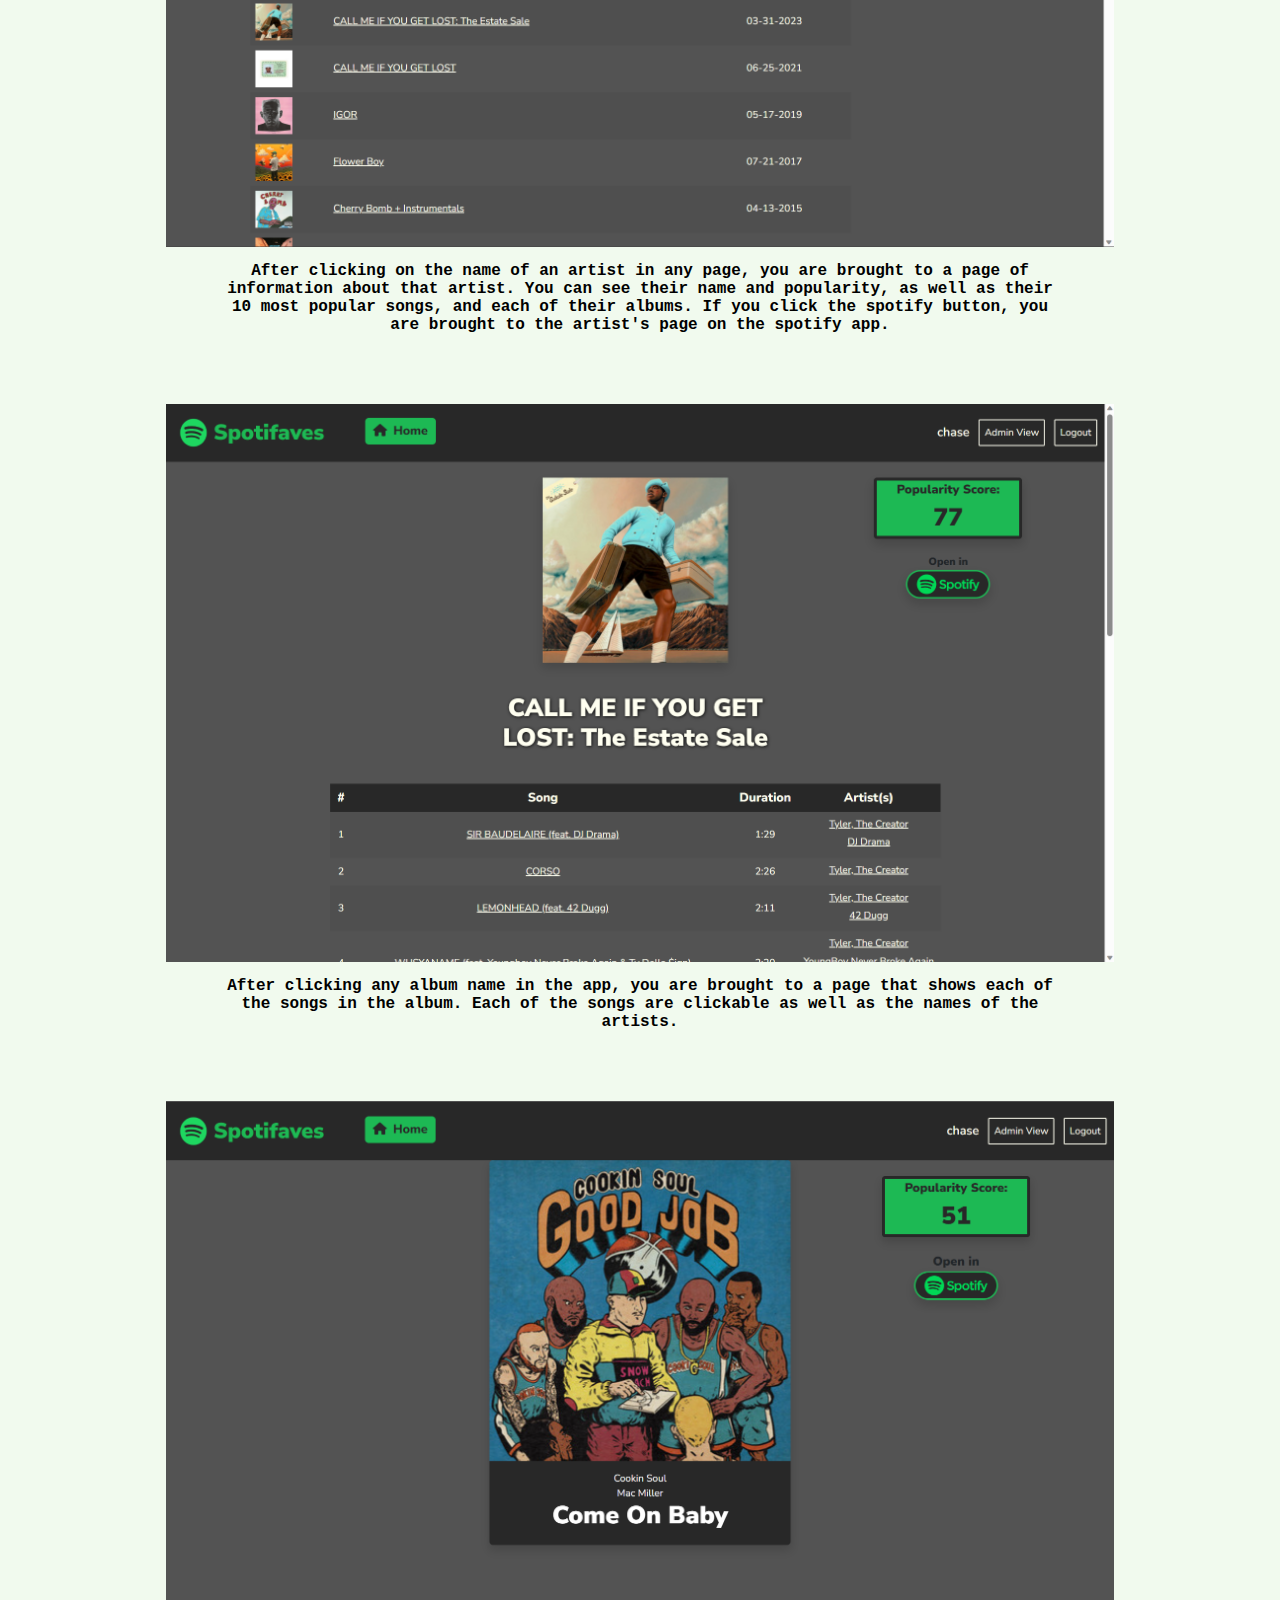
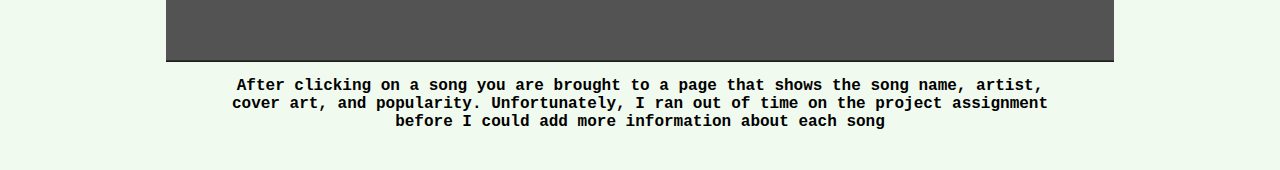
<file: spotifaves.html>
<!DOCTYPE html>
<html>
    <head>
        <link
            rel="stylesheet"
            href="https://cdnjs.cloudflare.com/ajax/libs/font-awesome/6.0.0-beta3/css/all.min.css"
        />
        <link
            href="https://cdn.jsdelivr.net/npm/bootstrap@5.2.3/dist/css/bootstrap.min.css"
            rel="stylesheet"
            integrity="sha384-rbsA2VBKQhggwzxH7pPCaAqO46MgnOM80zW1RWuH61DGLwZJEdK2Kadq2F9CUG65"
            crossorigin="anonymous"
        />
        <link rel="stylesheet" href="sf-styles.css" />
    </head>

    <body>
        <div>
            <a class="fa-solid fa-arrow-left" href="./index.html"> BACK</a>
        </div>

        <div>
            <h1 id="title">SpotiFaves</h1>
            <p id="desc">
                SpotiFaves is a web app that I developed as a final project in
                CS402: Web App Development. The project required the use of an
                online API, and I chose to use Spotify's Web API. I also needed
                to use a MongoDB database to support user login, creating and
                deleting users, admin controls, etc.
            </p>
            <p>
                This application enables users to seamlessly log into their
                Spotify accounts using OAuth authentication. Once authenticated,
                it provides data regarding their music preferences
                and listening habits. Additionally, the app gives users
                the functionality to create and manage
                playlists to add to their account. 
            </p>
            <figure>
                <img src="./images/spotifaves/sfhome.png" alt="Homepage view" />
                <figcaption>
                    Homepage view of the app. Here, you can see your top songs
                    and artists from the last 4 weeks, 6 months, and all time.
                    You can also create a playlist and populate it with songs
                    from the list. Each artist and song name is clickable, and doing so will take you to a page of information about the item clicked.
                </figcaption>
            </figure>
            <figure>
                <img
                    src="./images/spotifaves/sfhomeartists.png"
                    alt="Home view with artists"
                />
                <figcaption>
                    Homepage view when top artists are selected.
                </figcaption>
            </figure>
            <figure>
                <img src="./images/spotifaves/sflogin.png" alt="login view" />
                <figcaption>
                    Login view of the app. Users are created by admins and put
                    into a mongoDB database.
                </figcaption>
            </figure>
            <figure>
                <img src="./images/spotifaves/sfadmin.png" alt="Admin view" />
                <figcaption>
                    This page is accessible to the admins. Here, you can add and
                    delete users, search and edit users, and toggle whether or
                    not a user is an admin.
                </figcaption>
            </figure>
            <figure>
                <img
                    src="./images/spotifaves/sfplaylist.png"
                    alt="playlist view"
                />
                <figcaption>
                    Here is a newly created playlist with a temporary name. You
                    can change the name by clicking on it. Here, you can delete
                    the playlist, search songs, and even add the playlist to
                    your Spotify account.
                </figcaption>
            </figure>
            <figure>
                <img
                    src="./images/spotifaves/sfplaylistsongs.png"
                    alt="playlist view populated"
                />
                <figcaption>
                    Here is the playlist after it is populated with songs.
                </figcaption>
            </figure>
            <figure>
                <img
                    src="./images/spotifaves/aristview.png"
                    alt="Artist information page"
                />
                <figcaption>
                    After clicking on the name of an artist in any page, you are
                    brought to a page of information about that artist. You can
                    see their name and popularity, as well as their 10 most
                    popular songs, and each of their albums. If you click the
                    spotify button, you are brought to the artist's page on the
                    spotify app.
                </figcaption>
            </figure>
            <figure>
                <img
                    src="./images/spotifaves/albumview.png"
                    alt="Album information page"
                />
                <figcaption>
                    After clicking any album name in the app, you are brought to
                    a page that shows each of the songs in the album. Each of
                    the songs are clickable as well as the names of the artists.
                </figcaption>
            </figure>
            <figure>
                <img
                    src="./images/spotifaves/songview.png"
                    alt="Song information page"
                />
                <figcaption>
                    After clicking on a song you are brought to a page that
                    shows the song name, artist, cover art, and popularity.
                    Unfortunately, I ran out of time on the project assignment
                    before I could add more information about each song
                </figcaption>
            </figure>
        </div>
    </body>
</html>
</file>
<file: styles.css>
body,
html {
    background-color: #f1faee;
    font-family: "Source Code Pro", monospace;
}

.navbar {
    position: fixed;
    width: 100%;
    background-color: #4f000b;
    z-index: 1;
}

.navbar-toggler-icon {
    background-color: white;
    margin-right: 30px;
}

.navbar-toggler:focus,
.navbar-toggler:active {
    outline: none;
    box-shadow: none;
}

.navbar-nav .fa-github {
    color: white;
    text-decoration: none;
    font-size: 18;
    margin-top: 14px;
    margin-left: 10px;
}

.nav-item {
    color: white;
}

.nav-item:hover {
    color: #d0949d;
}

.me-container {
    height: 100vh;
}

.me {
    display: flex;
    flex-direction: column;
    align-items: center;
    justify-content: center;
    background-color: #989481;
    width: 400px;
    height: 600px;
}

.me a {
    color: #212529;
}

.me a:hover {
    color: #ffffff;
}

@media (min-width: 768px) {
    .me {
        position: fixed;
    }
}

.me h2 {
    font-size: 18px;
}

.me-contacts {
    color: #212529;
    font-size: 18px;
}

.me-contacts:hover {
    color: white;
}

.contact-buttons a {
    font-size: 50px;
    padding: 0 20px 0 0;
    text-decoration: none;
}

.about-container {
    padding: 0;
}

.about {
    box-sizing: border-box;
    width: 100%;
    margin: 0 auto;
    padding: 50px; 
    color: #2f2f2f;
    height: 100%;
    overflow-y: auto;
}

.about h1 {
    border-bottom: solid 2px;

    font-weight: bold;
    font-size: 30px;
    margin-top: 40px;
}

.about h2 {
    font-size: 20px;
    margin-bottom: 30px;
    border-bottom: solid 2px;
}

.about h3 {
    font-size: 18px;
}

.about h4 {
    font-size: 15px;
    font-weight: 700;
}

.about h5 {
    font-size: 18px;
    font-weight: 800;
}

.about section {
    margin-top: 250px;
    padding-top: 10px;
}

.accordion-button,
.accordion-body {
    background-color: #f1faee;
}

.accordion {
    border: solid 1px rgb(202, 202, 202);
    margin-bottom: 40px;
}

.accordion-button:not(.collapsed) {
    color: #fff !important;
    background-color: #4f000b !important;
}

.accordion-body ul li {
    text-decoration: underline;
}

.accordion-body ul li:hover {
    color: grey;
}

.tools-list {
    border-radius: 0px;
}

.tools-list-item {
    display: flex;
    align-items: center;
    background-color: #f1faee;
    height: 60px;
}

.font-awesome-text {
    font-family: "Source Code Pro", monospace;
}

.carousel-item img, #spotifaves-card {
    width: 30rem;
}

.card {
    margin-top: 40px;
}
</file>
<file: Conways-Game-of-Life/app.css>
body {
    display: flex;
    align-items: center;
    flex-direction: column;
    background-color: #f3e7c1;
}

#explanation {
    display: flex;
    flex-direction: column;
    width: 90%;
    margin-bottom: 30px;
}

#rules-and-info {
    display: flex;
    justify-content: space-around;
}


#settings {
    display: flex;
    flex-direction: row;
}

#settings div {
    display: flex;
    margin: 10px;
    align-items: center;
    flex-direction: column;
    
}

#grid-container {
    display: grid;
    margin-top: 15px;
    width: 90%;
    /* height is controlled in app.js */
    grid-template-columns: repeat(25, 1fr);
    grid-template-rows: repeat(25, 1fr);
    outline: solid 1px black;
}

#play-button {
    width: 80px;    
    height: 40px;
    margin-top: 10px;
    margin-left: 10px;

}

.grid-piece {
    border: solid 1px black;
}
</file>
<file: sf-styles.css>
body,
html {
    background-color: #f1faee;
    font-family: "Source Code Pro", monospace;
}

h1 {
    font-weight: 900;
    margin-top: 80px;
    text-align: center;

}

p {
    font-weight: 900;
    margin: auto;
    margin-top: 30px;
    width: 60%;
}

a {
    position: fixed;
    padding: 10px;
    display: flex;
    align-items: end;
    border: solid white;
    border-radius: 20px;
    color: white;
    background-color: #4f000b;
    text-decoration: none;
}

a:hover {
    background-color: #b78f94;
}

figure {
    text-align: center;
    margin-top: 70px;
}

img {
    width: 80%;
}

@media (max-width: 768px) {
    img {
        width: 100%;
    }
}

figcaption {
    width: 70%;
    margin: auto;
    font-weight: 900;
    /* font-size: 18px; */
    margin-top: 10px;

}
</file>
